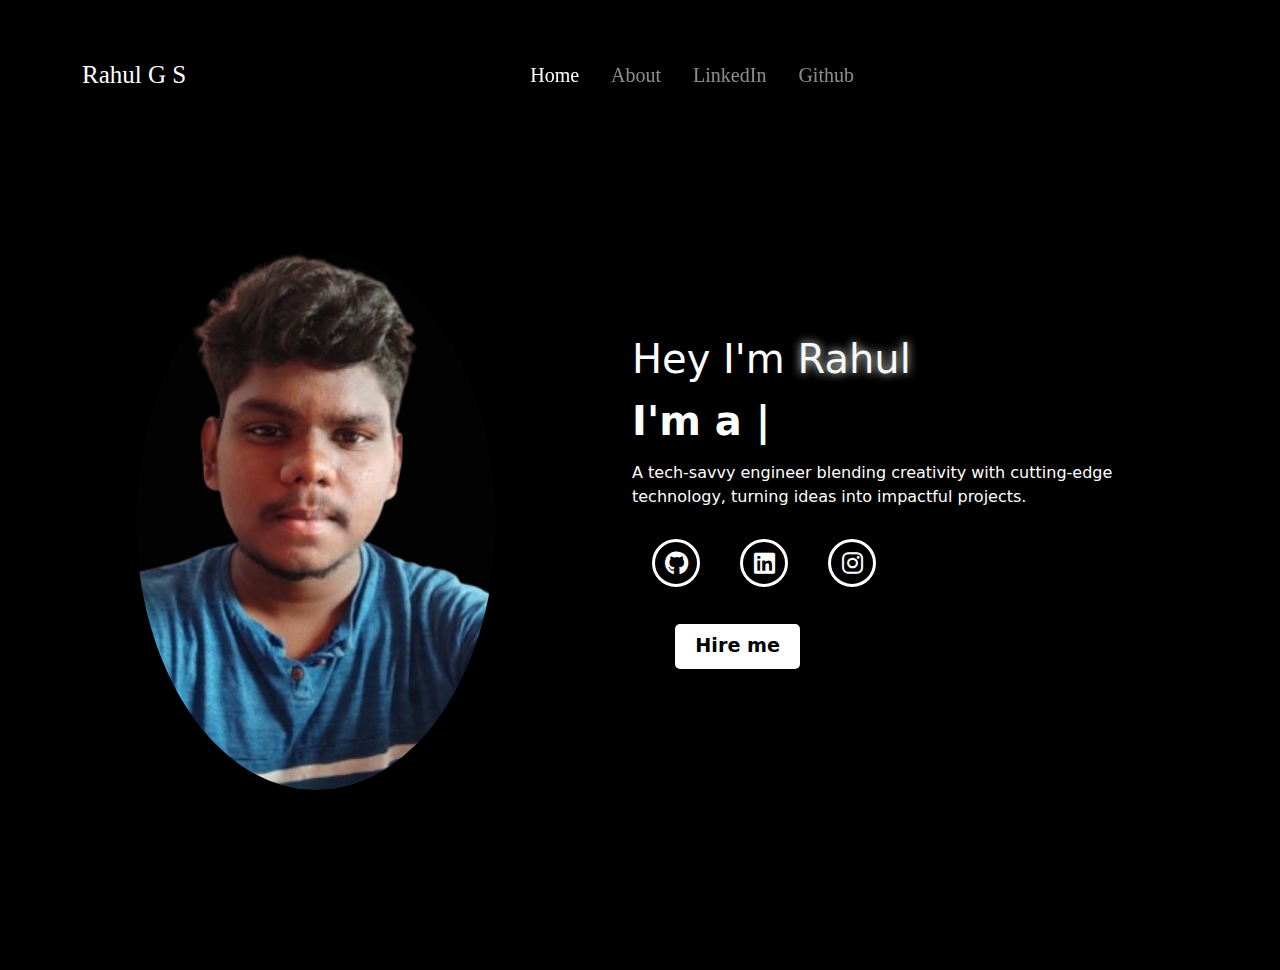
<file: index.html>
<!DOCTYPE html>
<html lang="en">
<head>
    <meta charset="UTF-8">
    <meta name="viewport" content="width=device-width, initial-scale=1.0">
    <title style="font-family: 'Times New Roman';">Rahul's portfolio</title>
    <link rel="stylesheet" href="style.css">
    <link rel="stylesheet" href="style.css">
    <link rel="stylesheet" href="https://cdnjs.cloudflare.com/ajax/libs/font-awesome/6.5.1/css/all.min.css">
    <link rel="stylesheet" href="https://unpkg.com/aos@next/dist/aos.css" />
    <link href="https://cdn.jsdelivr.net/npm/bootstrap@5.3.3/dist/css/bootstrap.min.css" rel="stylesheet" integrity="sha384-QWTKZyjpPEjISv5WaRU9OFeRpok6YctnYmDr5pNlyT2bRjXh0JMhjY6hW+ALEwIH" crossorigin="anonymous">
</head>
<body style="background-color: black;">
    <script src="https://cdn.jsdelivr.net/npm/bootstrap@5.3.3/dist/js/bootstrap.bundle.min.js" integrity="sha384-YvpcrYf0tY3lHB60NNkmXc5s9fDVZLESaAA55NDzOxhy9GkcIdslK1eN7N6jIeHz" crossorigin="anonymous"></script>
        <nav class="navbar navbar-expand-lg navbar-dark bg-transperant">
            <div class="container">
              <a class="navbar-brand" id="rahul" href="#" style="font-family: 'Times New Roman';">Rahul G S</a>
              <button class="navbar-toggler shawdow-none border-0" type="button" data-bs-toggle="offcanvas" data-bs-target="#offcanvasNavbar" aria-controls="offcanvasNavbar" aria-label="Toggle navigation">
                <span class="navbar-toggler-icon"></span>
              </button>
              <div class="slidebar offcanvas offcanvas-start" tabindex="-1" id="offcanvasNavbar" aria-labelledby="offcanvasNavbarLabel">
                <div class="offcanvas-header text-white">
                  <button type="button" class="btn-close btn-close-white shadow-none" data-bs-dismiss="offcanvas" aria-label="Close"></button>
                </div>
                <div class="offcanvas-body d-flex flex-column p-4" id="items">
                  <ul class="navbar-nav justify-content-center align-items-center fs-5 flex-grow-1 pe-3">
                    <li class="nav-item mx-2">
                      <a class="nav-link active" aria-current="page" href="#" style="font-family: 'Times New Roman';">Home</a>
                    </li>
                    <li class="nav-item mx-2">
                      <a class="nav-link " aria-current="page" href="#" style="font-family: 'Times New Roman';">About</a>
                    </li>
                    <li class="nav-item mx-2">
                      <a class="nav-link" href="https://www.linkedin.com/in/rahul-g-s-057734248/" style="font-family: 'Times New Roman';">LinkedIn</a>
                    </li>
                    <li class="nav-item mx-2">
                        <a class="nav-link" href="https://github.com/rahulGS30" style="font-family: 'Times New Roman';">Github</a>
                      </li>
                  </ul>
                </div>
              </div>
            </div>
          </nav>
    <section>
      <div class="main-container">
          <div class="image">
              <img src="rahul-Photoroom.png" alt="">
          </div>
          <div class="content">
              <h1>Hey I'm<span id="H1"> Rahul</span></h1>
              <div class="typrwriter" id="typrwriter">I'm a <span class="typrwriter-text"><label for="">|</label></span></div>
              <p>A tech-savvy engineer blending creativity with cutting-edge technology, turning ideas into impactful projects.</p>
              <div class="social-links">
                  <a href="#"><i class="fa-brands fa-github"></i></a>
                  <a href="#"><i class="fa-brands fa-linkedin"></i></a>
                  <a href="#"><i class="fa-brands fa-instagram"></i></a>
              </div>
              <div class="btn">
                <button>Hire me</button>
              </div>
          </div>
      </div>
  </section>
  <script src="script.js"></script>
</body>
</html>
</file>
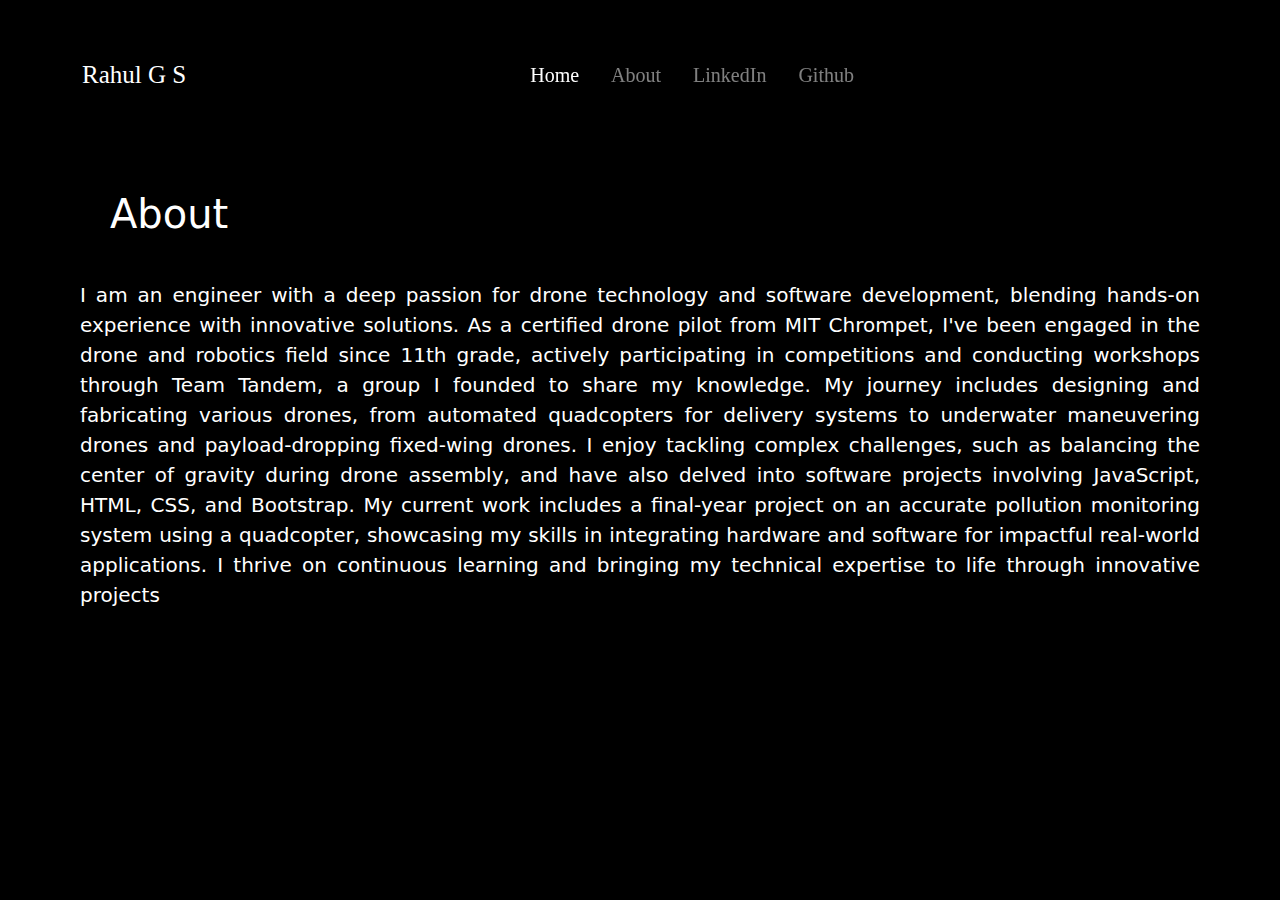
<file: about.html>
<!DOCTYPE html>
<html lang="en">
<head>
    <meta charset="UTF-8">
    <meta name="viewport" content="width=device-width, initial-scale=1.0">
    <title style="font-family: 'Times New Roman';">Rahul's portfolio</title>
    <link rel="stylesheet" href="about.css">
    <link rel="stylesheet" href="https://cdnjs.cloudflare.com/ajax/libs/font-awesome/6.5.1/css/all.min.css">
    <link rel="stylesheet" href="https://unpkg.com/aos@next/dist/aos.css" />
    <link rel="stylesheet" href="https://unpkg.com/aos@next/dist/aos.css" />
    <link rel="stylesheet" href="https://cdn.jsdelivr.net/npm/bootstrap@4.6.2/dist/css/bootstrap.min.css">
    <link href="https://cdn.jsdelivr.net/npm/bootstrap@5.3.3/dist/css/bootstrap.min.css" rel="stylesheet" integrity="sha384-QWTKZyjpPEjISv5WaRU9OFeRpok6YctnYmDr5pNlyT2bRjXh0JMhjY6hW+ALEwIH" crossorigin="anonymous">
</head>
<body style="background-color: black;">
    <script src="https://cdn.jsdelivr.net/npm/bootstrap@5.3.3/dist/js/bootstrap.bundle.min.js" integrity="sha384-YvpcrYf0tY3lHB60NNkmXc5s9fDVZLESaAA55NDzOxhy9GkcIdslK1eN7N6jIeHz" crossorigin="anonymous"></script>
        <nav class="navbar navbar-expand-lg navbar-dark bg-transperant">
            <div class="container">
              <a class="navbar-brand" id="rahul" href="#" style="font-family: 'Times New Roman';">Rahul G S</a>
              <button class="navbar-toggler shawdow-none border-0" type="button" data-bs-toggle="offcanvas" data-bs-target="#offcanvasNavbar" aria-controls="offcanvasNavbar" aria-label="Toggle navigation">
                <span class="navbar-toggler-icon"></span>
              </button>
              <div class="slidebar offcanvas offcanvas-start" tabindex="-1" id="offcanvasNavbar" aria-labelledby="offcanvasNavbarLabel">
                <div class="offcanvas-header text-white">
                  <button type="button" class="btn-close btn-close-white shadow-none" data-bs-dismiss="offcanvas" aria-label="Close"></button>
                </div>
                <div class="offcanvas-body d-flex flex-column p-4" id="items">
                  <ul class="navbar-nav justify-content-center align-items-center fs-5 flex-grow-1 pe-3">
                    <li class="nav-item mx-2">
                      <a class="nav-link active" aria-current="page" href="index.html" style="font-family: 'Times New Roman';">Home</a>
                    </li>
                    <li class="nav-item mx-2">
                      <a class="nav-link " aria-current="page" href="about.html" style="font-family: 'Times New Roman';">About</a>
                    </li>
                    <li class="nav-item mx-2">
                      <a class="nav-link" href="https://www.linkedin.com/in/rahul-g-s-057734248/" style="font-family: 'Times New Roman';">LinkedIn</a>
                    </li>
                    <li class="nav-item mx-2">
                        <a class="nav-link" href="https://github.com/rahulGS30" style="font-family: 'Times New Roman';">Github</a>
                      </li>
                  </ul>
                </div>
              </div>
            </div>
          </nav>
    <section class="content-section">
        <div class="content">
            <h1 id="about">About</h1>
            <div class="para">
                <p id="about-content">I am an engineer with a deep passion for drone technology and software development, blending hands-on experience with innovative solutions. As a certified drone pilot from MIT Chrompet, I've been engaged in the drone and robotics field since 11th grade, actively participating in competitions and conducting workshops through Team Tandem, a group I founded to share my knowledge. My journey includes designing and fabricating various drones, from automated quadcopters for delivery systems to underwater maneuvering drones and payload-dropping fixed-wing drones. I enjoy tackling complex challenges, such as balancing the center of gravity during drone assembly, and have also delved into software projects involving JavaScript, HTML, CSS, and Bootstrap. My current work includes a final-year project on an accurate pollution monitoring system using a quadcopter, showcasing my skills in integrating hardware and software for impactful real-world applications. I thrive on continuous learning and bringing my technical expertise to life through innovative projects</p>
            </div>
        </div>
    </section>
</div>
<script src="https://cdn.jsdelivr.net/npm/bootstrap@5.2.3/dist/js/bootstrap.min.js"></script>
</body>
</html>
</file>
<file: style.css>
body{
    background-position: center;
    background-repeat: no-repeat;
    background-size: cover;
    background-attachment: fixed;
}
.container{   
    padding-top: 20px;
}

#offcanvasNavbar{
    background-color: rgba(255, 255, 255, 0.15);
    backdrop-filter: blur(50px);
}
#rahul{
    font-size: 25px;
    font-weight: 400;
}
@import url("https://fonts.googleapis.com/css?family=Poppins:wght@200;300;400;500;600&display=swap");
.container{
    width: 246px;
    overflow: hidden;
    margin: 0;

}
.text{
    font-size: 40px;
    position: relative;

}
.container .text.first-text{
    color: white;
    font-size: 40px;
}
.text.sec-text:before{
    content: "";
    position: absolute;
    top: 0;
    left: 0;
    height: 100%;
    width: 100%;  
    background-color: rgb(4, 4, 4);
    text-align: justify;
    border-left: 2px ;
    animation: animate 4s steps(12) infinite;
}
#intro{
    margin: 0;
    padding: 0;
}

section{
    width: 100%;
    height: 100vh;
    margin-top: -60px;
}

.main-container{
    width: 100%;
    height: 100%;
    display: flex;
    align-items: center;
    justify-content: space-evenly;
}
.main-container .image img{
    width: 360px;
    height: 60vh;
    overflow: hidden;
    object-fit: cover;
    border-radius: 50%;
}
.main-container .content{
    color: white;
    width: 40%;
    min-height: 100px;
}
.container h1{
    font-size: clamp(1rem, 1rem+5vw,1rem);
}
#H1{
    color: #f6f9f7;
    text-shadow: 0  0 10px #eff4f1;
}
.content .typrwriter{
    font-size: clamp(1rem, 1rem + 5vw, 2.5rem);
    font-weight: 600;
}
.content.typewriter-text{
    font-size: clamp(1rem, 1rem + 5vw, 2.5rem);
}
.content p{
    font-size: clamp(0.4rem , 0.2rem + 9vw, 1rem);
    margin: 10px 0;
}

.social-links i{
    display: inline-flex;
    justify-content: center;
    align-items: center;
    width: 3rem;
    height: 3rem;
    background-color: transparent;
    border: 0.2rem solid white;
    border-radius: 50%;
    color: white;
    margin: 0 15px;
    font-size: 1.5rem;
    transition: 0.2s linear;
    margin-top: 20px;
    margin-left: 20px;
}

.social-links i:hover{
    scale: 1.3;
    color: black;
    filter: drop-shadow(0 0 10px white);
}

.content button{
    width: 80%;
    height: 5vh;
    margin: 30px;
    background-color: white;
    color: black;
    border: none;
    outline: none;
    font-size: 120%;
    font-weight: 700;
    border-radius: 5px;
    transition: 0.2s linear;
}
.content button:hover{
    scale: 1.1;
    color: white;
    border: 2px solid white;
    background-color: transparent;
    font-weight: 700;
    box-shadow: 0 0 40px white;

}

@media(max-width:884px){
    .main-container{
        display: flex;
        flex-direction: column;
    }
    .main-container .image{
        margin-top: 130px;
    }
    .content{
        margin-left: 0px;
    }
    .hamburg .cancel
    {
        display: block;
    }
    .main-container content{
        width: 80%;
    }
    .main-container.image{
        z-index: -1;
        width: 50%;
        height: 60%;
    }
}
@media(max-width:440px){
    .main-container .content{
        width: 80%;
    }
}
</file>
<file: about.css>
body{
    background-position: center;
    background-repeat: no-repeat;
    background-size: cover;
    background-attachment: fixed;
}
.container{
    padding-top: 20px;
}

#offcanvasNavbar{
    background-color: rgba(255, 255, 255, 0.15);
    backdrop-filter: blur(50px);
}
#rahul{
    font-size: 25px;
    font-weight: 400;
}
@import url("https://fonts.googleapis.com/css?family=Poppins:wght@200;300;400;500;600&display=swap");
.container{
    width: 246px;
    overflow: hidden;
    margin: 0;

}
.text{
    font-size: 40px;
    position: relative;

}
.container .text.first-text{
    color: white;
    font-size: 40px;
}
.text.sec-text:before{
    content: "";
    position: absolute;
    top: 0;
    left: 0;
    height: 100%;
    width: 100%;  
    background-color: rgb(4, 4, 4);
    text-align: justify;
    border-left: 2px ;
    animation: animate 4s steps(12) infinite;
}
#intro{
    margin: 0;
    padding: 0;
}
.content-section{
    position: relative;
    padding-top: 50px;
}
#about{
    position: absolute;
    display: flex;
    top: 60px;
    margin-left: 110px;
    margin-bottom: 200px;
    color: white;
}
.para{
    display: flex;
    color: white;
    text-align: justify;
    margin-top: 100px;
    margin-left: 80px;
    margin-right: 80px;
    font-size: 20px;
}
@media(max-width:440px){
    .para{
        display: flex;
        color: white;
        text-align: justify;
        margin-top: 100px;
        margin-left: 40px;
        margin-right: 40px;
        font-size: 20px;
    }   
    #about{
        margin-left: 40px;
    }
}
</file>
